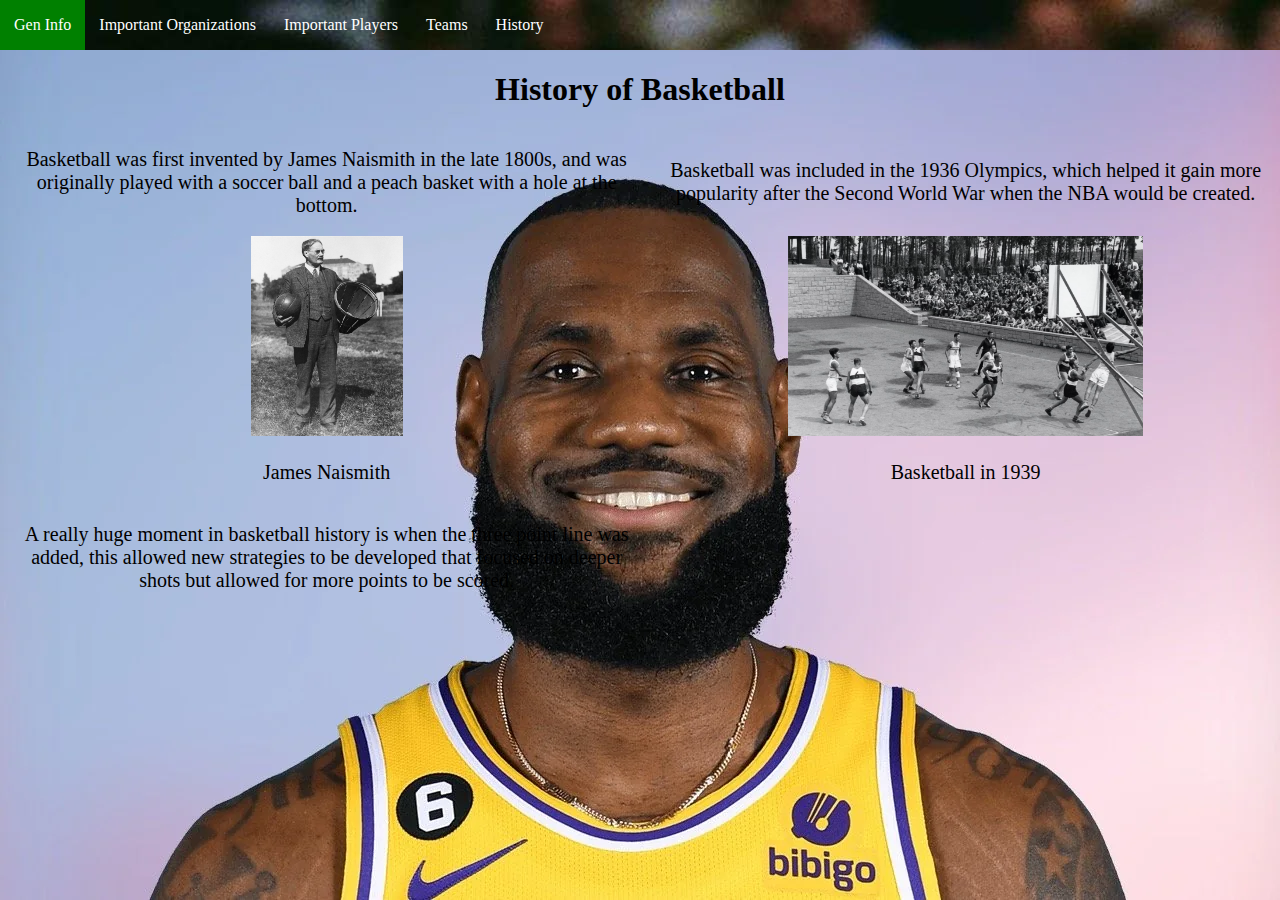
<file: history (1).html>
<!DOCTYPE html>
<html>
    <head>
        <title>History of Basketball</title>
        <link rel="stylesheet" type="text/css" href="style.css">
    </head>
    <style>
        tr, td, table {
            text-align: center;
        }
    </style>
    <body>
        <ul class="ul">
            <li class="li"><a href="index.html">Gen Info</a></li>
            <li class="li"><a href="index.html">Important Organizations</a></li>
            <li class="li"><a href="index.html">Important Players</a></li>
            <li class="li"><a href="index.html">Teams</a></li>
            <li class="li"><a href="history.html">History</a></li>
        </ul>

        <h1 style="text-align:center;">History of Basketball</h1>
        
        <table>
            <tr>
                <td>
                    <div class="text">
                        Basketball was first invented by James Naismith in the late 1800s,
                        and was originally played with a soccer ball and a peach basket with a hole at the bottom.
                    </div>
                </td>
                <td>
                    <div class="text">
                        Basketball was included in the 1936 Olympics, which helped it gain more popularity after the Second World War when the NBA would be created.
                    </div>
                </td>
            </tr>
            <tr>
                <td>
                    <div class="text">
                        <img style="height:200px;" src="images/james.jpg">
                        <p>James Naismith</p>
                    </div>
                </td>
                <td>
                    <div class="text">
                        <img style="height: 200px;" src="images/1939.jpg">
                        <p>Basketball in 1939</p>
                    </div>
                </td>
            </tr>
            <tr>
                <td>
                    <div class="text">
                        A really huge moment in basketball history is when the three point line was added, this allowed new strategies to be developed that focused on deeper shots but allowed for more points to be scored.
                        
                    </div>
                </td>
            </tr>
        </table>
    </body>
</html>
</file>
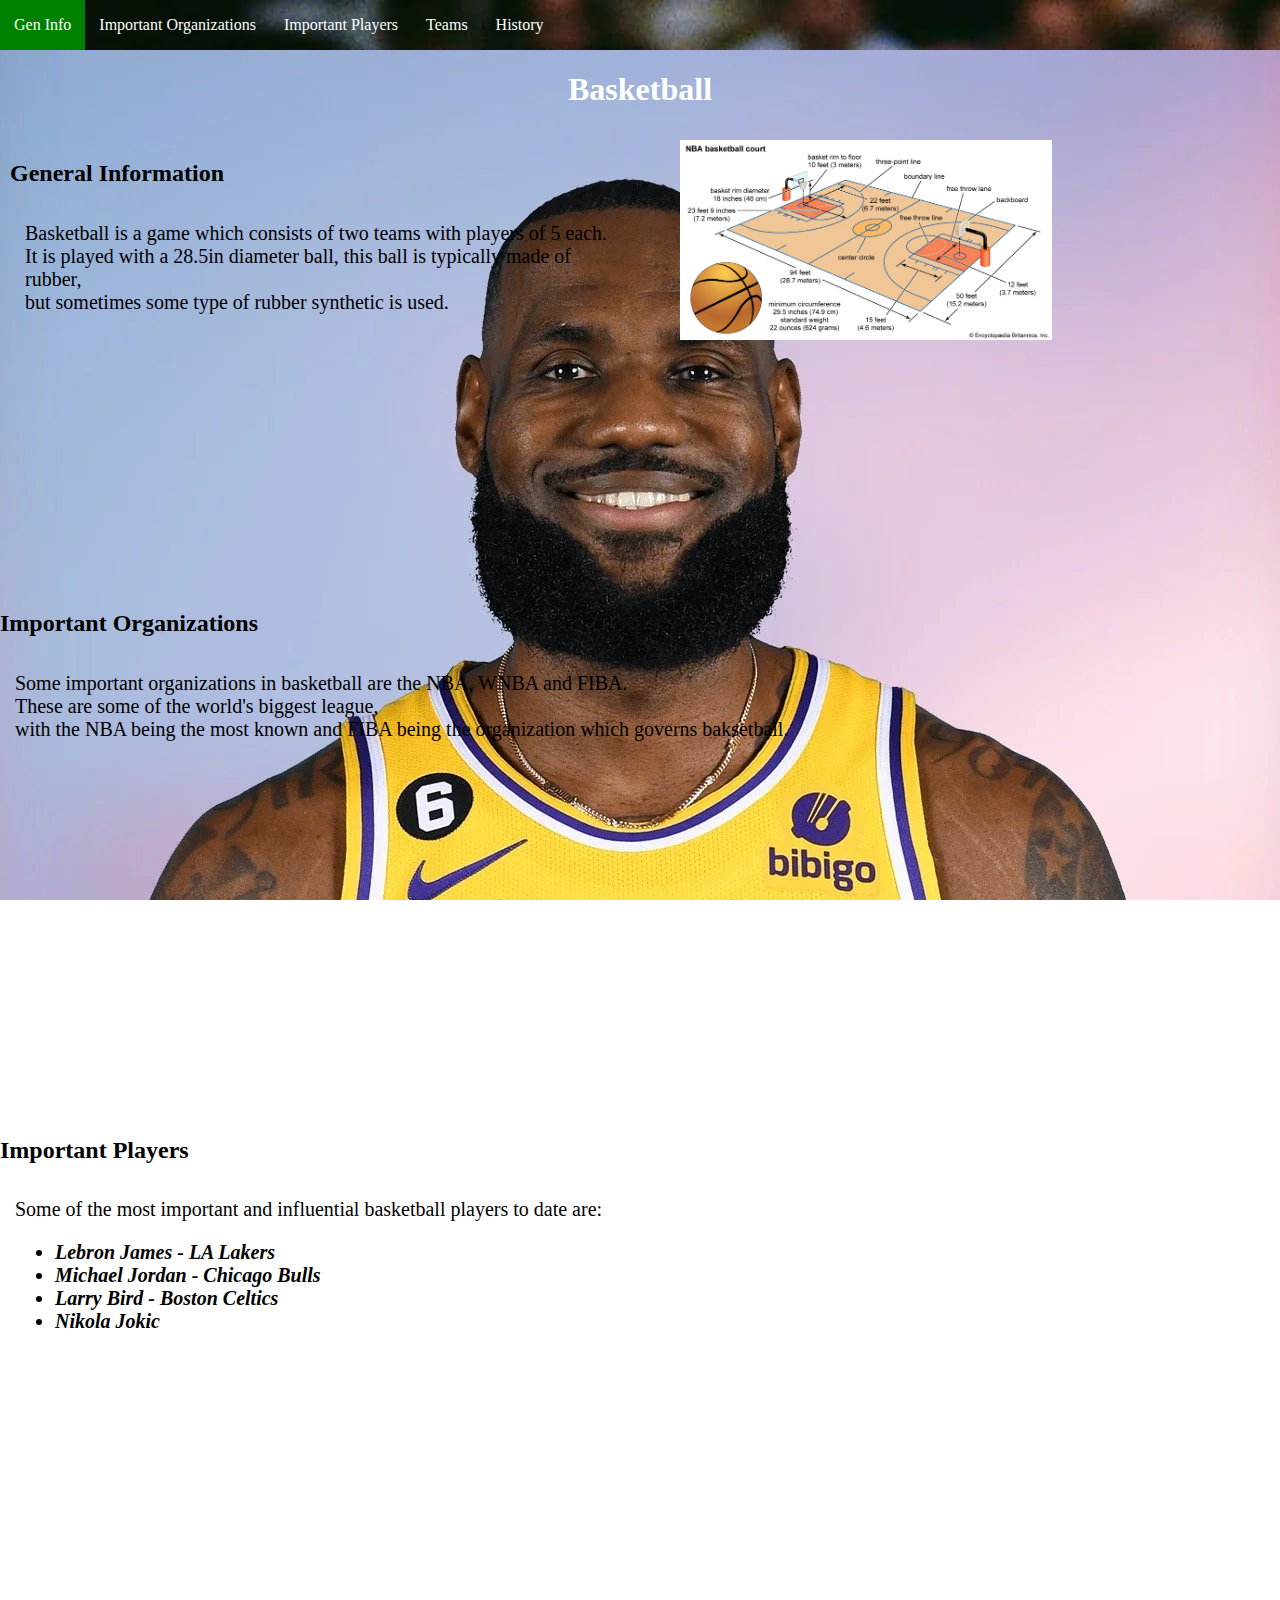
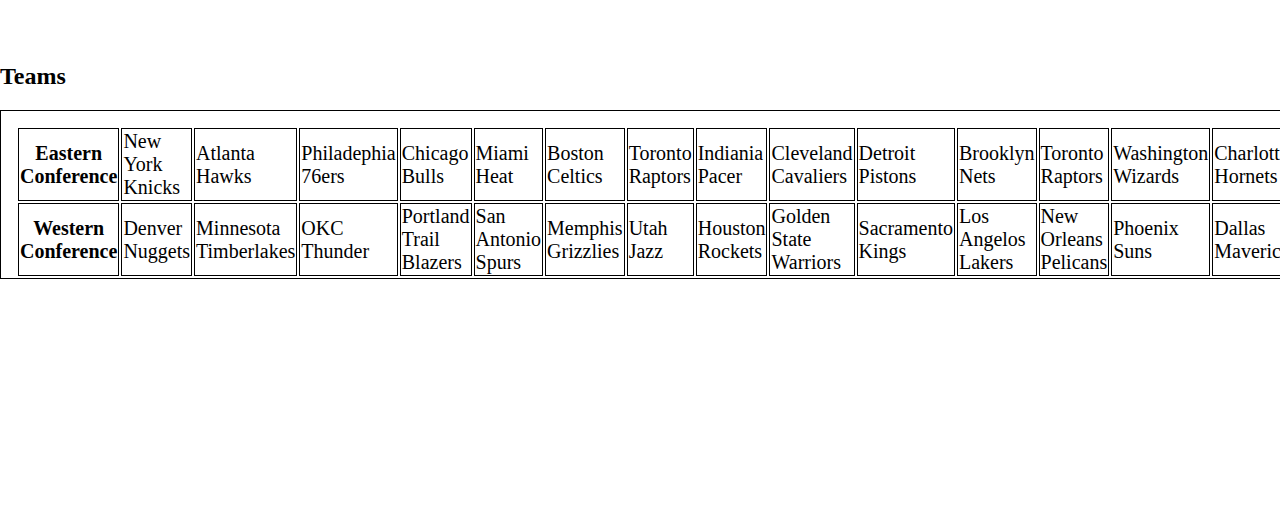
<file: index (1).html>
<!DOCTYPE html>
<html>
    <head>
        <title>Basic Html: Baksetball</title>
        
        <link rel="stylesheet" type="text/css" href="style.css">
    </head>
    <style>

        table, th, td {
          border:1px solid black;
        }
        
        * {
            box-sizing: border-box;
        }

        .row {
            display:flex;
        }

        .column {
            flex: 50%;
            padding: 10px;
        }
        

        html {
            scroll-behavior: smooth;
        }

        #section1 {
            height:400px;
        }

        #section9 {}

        #section10 {}

        #section11 {}

        #section12 {}


    </style>
    <body>

        <ul class="ul">
            <li class="li"><a href="#section9">Gen Info</a></li>
            <li class="li"><a href="#section10">Important Organizations</a></li>
            <li class="li"><a href="#section11">Important Players</a></li>
            <li class="li"><a href="#section12">Teams</a></li>
            <li class="li"><a href="history.html">History</a></li>
        </ul>

        <h1 id="section9" style="text-align:center; color: white;">Basketball</h1>
        <div class="row" id="section1">
            <div class="column">
                <h2>General Information</h2>
                <div class="text">
                    Basketball is a game which consists of two teams with players of 5 each.
                    <br>
                    It is played with a 28.5in diameter ball, this ball is typically made of rubber, 
                    <br>
                    but sometimes some type of rubber synthetic is used.
                </div>
            </div>
            <div class="column">
                <img src="images/rules.jpg" style="height: 200px; padding-left: 30px;">
            </div>
        </div>

    <h1 id="section10" style="text-align:center; opacity: 0;">Basketball</h1>
     <h2>Important Organizations</h2>
        <div class="text" id="section1">
            Some important organizations in basketball are the NBA, WNBA and FIBA. 
            <br>
            These are some of the world's biggest league, 
            <br>
            with the NBA being the most known and FIBA being the organization which governs baksetball.
        </div>
    <h1 id="section11" style="text-align:center; opacity: 0;">Basketball</h1>
    <h2>Important Players</h2>
    <div class="text" id="section1">
        Some of the most important and influential basketball players to date are:
        <ul>
            <strong>
            <em>            
            <li>
                Lebron James - LA Lakers
            </li>
            <li>
                Michael Jordan - Chicago Bulls
            </li>
            <li>
                Larry Bird - Boston Celtics
            </li>
            <li>
                Nikola Jokic
            </li>
            </em>
            </strong>

        </ul>
    </div>
    <h1 id="section12" style="text-align:center; opacity: 0;">Basketball</h1>
    <h2>Teams</h2>
    <div id="section1">

        <table class="text">
            <tr>
                <th>Eastern Conference</th>
                <td>New York Knicks</td>
                <td>Atlanta Hawks</td>
                <td>Philadephia 76ers</td>
                <td>Chicago Bulls</td>
                <td>Miami Heat</td>
                <td>Boston Celtics</td>
                <td>Toronto Raptors</td>
                <td>Indiania Pacer</td>
                <td>Cleveland Cavaliers</td>
                <td>Detroit Pistons</td>
                <td>Brooklyn Nets</td>
                <td>Toronto Raptors</td>
                <td>Washington Wizards</td>
                <td>Charlotte Hornets</td>
                <td>Milwaukee Bucks</td>
            </tr>
            <tr>
                <th>Western Conference</th>
                <td>Denver Nuggets</td>
                <td>Minnesota Timberlakes</td>
                <td>OKC Thunder</td>
                <td>Portland Trail Blazers</td>
                <td>San Antonio Spurs</td>
                <td>Memphis Grizzlies</td>
                <td>Utah Jazz</td>
                <td>Houston Rockets</td>
                <td>Golden State Warriors</td>
                <td>Sacramento Kings</td>
                <td>Los Angelos Lakers</td>
                <td>New Orleans Pelicans</td>
                <td>Phoenix Suns</td>
                <td>Dallas Mavericks</td>
                <td>LA Clippers</td>
            </tr>
        </table>
    </div>
    </body>
</html>
</file>
<file: style.css>
body {
    margin: 0;
}

.li {
    float: left;
}

.ul {
    padding: 0;
    margin: 0;
    list-style-type: none;
    overflow: hidden;
    background-image: url("images/navigationbar.jpg");
    position: sticky;
    top: 0;
}

li a {
    display: block;
    
    padding: 16px 14px;
    text-align: center;
    color: white;
    text-decoration: none;
}

li a:hover {
    background-color: green;
}

body {
    background-image: url("images/lebron.jpg");
    background-attachment: fixed;
    background-position: center;
    background-repeat: no-repeat;
    background-size: cover;

}

@keyframes rainbow {
    0% {color: red;}
    50% {color: green;}
    100% {color: blue;}
}

@keyframes background {
    0% {color: rgba(200, 255, 0, 0)}
    50% {color: rgb(200, 255, 0)}
    100% {color: rgba(200, 255, 0, 0.493)}

}

.text {
    padding-left: 15px;
    padding-top: 15px;
    animation: rainbow 1s infinite;
    font-size: 20px;
}

.button {
    border: none;
    background-color:rgba(200, 255, 0, 0);
}
</file>
